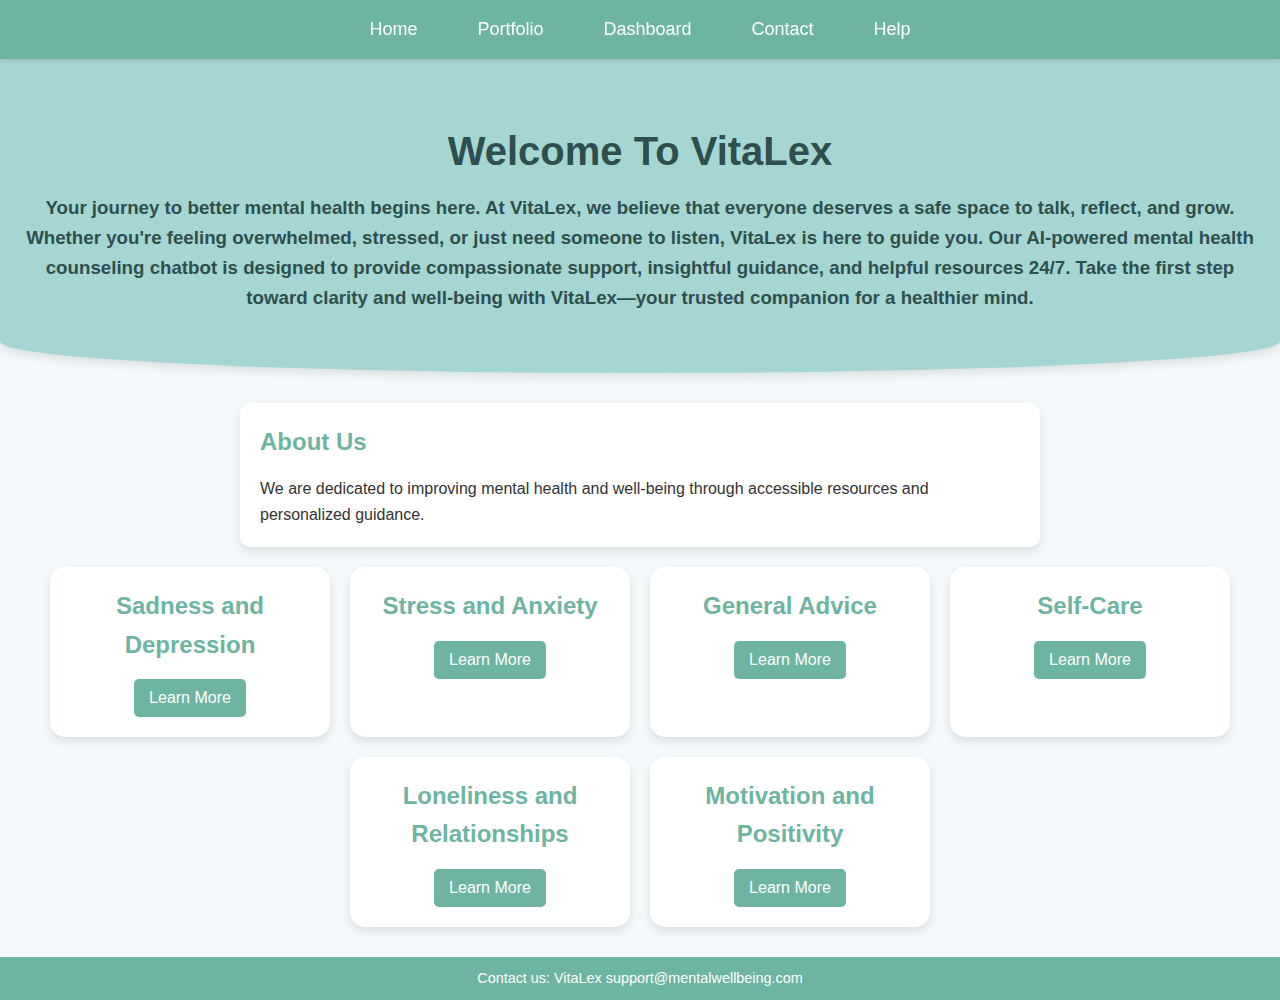
<file: dash.html>
<!DOCTYPE html>
<html lang="en">
<head>
  <meta charset="UTF-8">
  <meta name="viewport" content="width=device-width, initial-scale=1.0">
  <title>Mental Health Dashboard</title>
  <style>
    /* General Reset */
    * {
      margin: 0;
      padding: 0;
      box-sizing: border-box;
    }

    body {
      font-family: 'Arial', sans-serif;
      background: #f3f8fb;
      color: #333;
      line-height: 1.6;
    }

    /* Navbar Styling */
    nav {
      background-color: #6db4a3;
      color: white;
      padding: 15px 20px;
      position: sticky;
      top: 0;
      z-index: 1000;
      box-shadow: 0 2px 5px rgba(0, 0, 0, 0.1);
    }
    nav ul {
      list-style: none;
      display: flex;
      justify-content: center;
      gap: 20px;
    }
    nav ul li {
      display: inline;
    }
    nav ul li a {
      color: white;
      text-decoration: none;
      font-size: 18px;
      padding: 10px 20px;
      border-radius: 5px;
      transition: background-color 0.3s;
    }
    nav ul li a:hover {
      background-color: #5aa897;
    }

    /* Header Styling */
    header {
      text-align: center;
      background-color: #a5d6d3;
      color: #2f4f4f;
      padding: 60px 20px;
      margin-bottom: 30px;
      border-radius: 0 0 50% 50% / 10%;
      box-shadow: 0 4px 10px rgba(0, 0, 0, 0.1);
    }
    header h1 {
      font-size: 2.5rem;
      margin-bottom: 10px;
    }
    header p {
      font-size: 1.2rem;
    }

    /* Dashboard Cards */
    .container {
      display: flex;
      flex-wrap: wrap;
      justify-content: center;
      margin: 20px auto;
      max-width: 1200px;
      gap: 20px;
    }
    .card {
      background: white;
      border-radius: 15px;
      box-shadow: 0 4px 10px rgba(0, 0, 0, 0.1);
      width: 280px;
      padding: 20px;
      text-align: center;
      transition: transform 0.3s, box-shadow 0.3s;
    }
    .card:hover {
      transform: translateY(-5px);
      box-shadow: 0 8px 15px rgba(0, 0, 0, 0.2);
    }
    .card h3 {
      font-size: 1.5rem;
      margin-bottom: 15px;
      color: #6db4a3;
    }
    .card button {
      background-color: #6db4a3;
      color: white;
      border: none;
      padding: 10px 15px;
      font-size: 1rem;
      border-radius: 5px;
      cursor: pointer;
      transition: background-color 0.3s;
    }
    .card button:hover {
      background-color: #5aa897;
    }

    /* Sections */
    .section {
      display: none;
      padding: 20px;
      background: white;
      margin: 20px auto;
      border-radius: 10px;
      box-shadow: 0 4px 10px rgba(0, 0, 0, 0.1);
      max-width: 800px;
    }
    .section.active {
      display: block;
    }
    .section h2 {
      color: #6db4a3;
      margin-bottom: 15px;
    }

    /* Footer Styling */
    footer {
      background-color: #6db4a3;
      color: white;
      text-align: center;
      padding: 10px 20px;
      margin-top: 30px;
      font-size: 0.9rem;
    }
  </style>
</head>
<body>

  <!-- Navbar -->
  <nav>
    <ul>
      <li><a href=" file:///E:/website/Website%20with%20Login%20&%20Signup%20Form/index.html#">Home</a></li>
      <li><a href="file:///E:/website/Website%20with%20Login%20&%20Signup%20Form/portfilo.html">Portfolio</a></li>
      <li><a href="E:/website/Website%20with%20Login%20&%20Signup%20Form/facility.html">Dashboard</a></li>
      <li><a href="file:///E:/website/Website%20with%20Login%20&%20Signup%20Form/about%20us.html ">Contact</a></li>
      <li><a href="file:///E:/website/Website%20with%20Login%20&%20Signup%20Form/facility.html#contact ">Help</a></li>
    </ul>
  </nav>

  <!-- Header -->
  <header id="home">
    <h1>Welcome To VitaLex</h1><h3>
        Your journey to better mental health begins here.
        
        At VitaLex, we believe that everyone deserves a safe space to talk, reflect, and grow. Whether you're feeling overwhelmed, stressed, or just need someone to listen, VitaLex is here to guide you. Our AI-powered mental health counseling chatbot is designed to provide compassionate support, insightful guidance, and helpful resources 24/7.
        
        Take the first step toward clarity and well-being with VitaLex—your trusted companion for a healthier mind.</h3>
    
  </header>

  <!-- About Us Section -->
  <section id="about" class="section active">
    <h2>About Us</h2>
    <p>We are dedicated to improving mental health and well-being through accessible resources and personalized guidance.</p>
  </section>

  <!-- Dashboard -->
  <div id="dashboard" class="container">
    <div class="card">
      <h3>Sadness and Depression</h3>
      <button onclick="showSection('depression')">Learn More</button>
    </div>
    <div class="card">
      <h3>Stress and Anxiety</h3>
      <button onclick="showSection('anxiety')">Learn More</button>
    </div>
    <div class="card">
      <h3>General Advice</h3>
      <button onclick="showSection('advice')">Learn More</button>
    </div>
    <div class="card">
      <h3>Self-Care</h3>
      <button onclick="showSection('selfcare')">Learn More</button>
    </div>
    <div class="card">
      <h3>Loneliness and Relationships</h3>
      <button onclick="showSection('relationships')">Learn More</button>
    </div>
    <div class="card">
      <h3>Motivation and Positivity</h3>
      <button onclick="showSection('motivation')">Learn More</button>
    </div>
  </div>

  <!-- Sections for Details -->
  <div id="depression" class="section">
    <h2>Sadness and Depression</h2>
    <p>Find ways to cope with sadness and depression through therapy, mindfulness, and support systems.</p>
  </div>
  <div id="anxiety" class="section">
    <h2>Stress and Anxiety</h2>
    <p>Learn to manage stress and anxiety with relaxation techniques, exercise, and time management.</p>
  </div>
  <div id="advice" class="section">
    <h2>General Advice</h2>
    <p>Explore tips and strategies to improve overall mental health and well-being.</p>
  </div>
  <div id="selfcare" class="section">
    <h2>Self-Care</h2>
    <p>Discover the importance of self-care and how to prioritize it in your daily routine.</p>
  </div>
  <div id="relationships" class="section">
    <h2>Loneliness and Relationships</h2>
    <p>Build meaningful relationships and learn to navigate feelings of loneliness.</p>
  </div>
  <div id="motivation" class="section">
    <h2>Motivation and Positivity</h2>
    <p>Stay motivated and cultivate positivity to achieve your goals and improve your outlook on life.</p>
  </div>

  <!-- Footer -->
  <footer>
    <p>Contact us: VitaLex support@mentalwellbeing.com</p>
  </footer>

  <!-- JavaScript -->
  <script>
    function showSection(sectionId) {
      const sections = document.querySelectorAll('.section');
      sections.forEach(section => section.classList.remove('active'));
      document.getElementById(sectionId).classList.add('active');
    }
  </script>
  <script>
    window.watsonAssistantChatOptions = {
      integrationID: "11ecd1ab-2468-43ad-8d42-0d98f113103d", // The ID of this integration.
      region: "au-syd", // The region your integration is hosted in.
      serviceInstanceID: "dc0667f2-e006-4131-a3b5-3fb2da2c0bf5", // The ID of your service instance.
      onLoad: async (instance) => { await instance.render(); }
    };
    setTimeout(function(){
      const t=document.createElement('script');
      t.src="https://web-chat.global.assistant.watson.appdomain.cloud/versions/" + (window.watsonAssistantChatOptions.clientVersion || 'latest') + "/WatsonAssistantChatEntry.js";
      document.head.appendChild(t);
    });
  </script>
</body>
</html>
</file>
